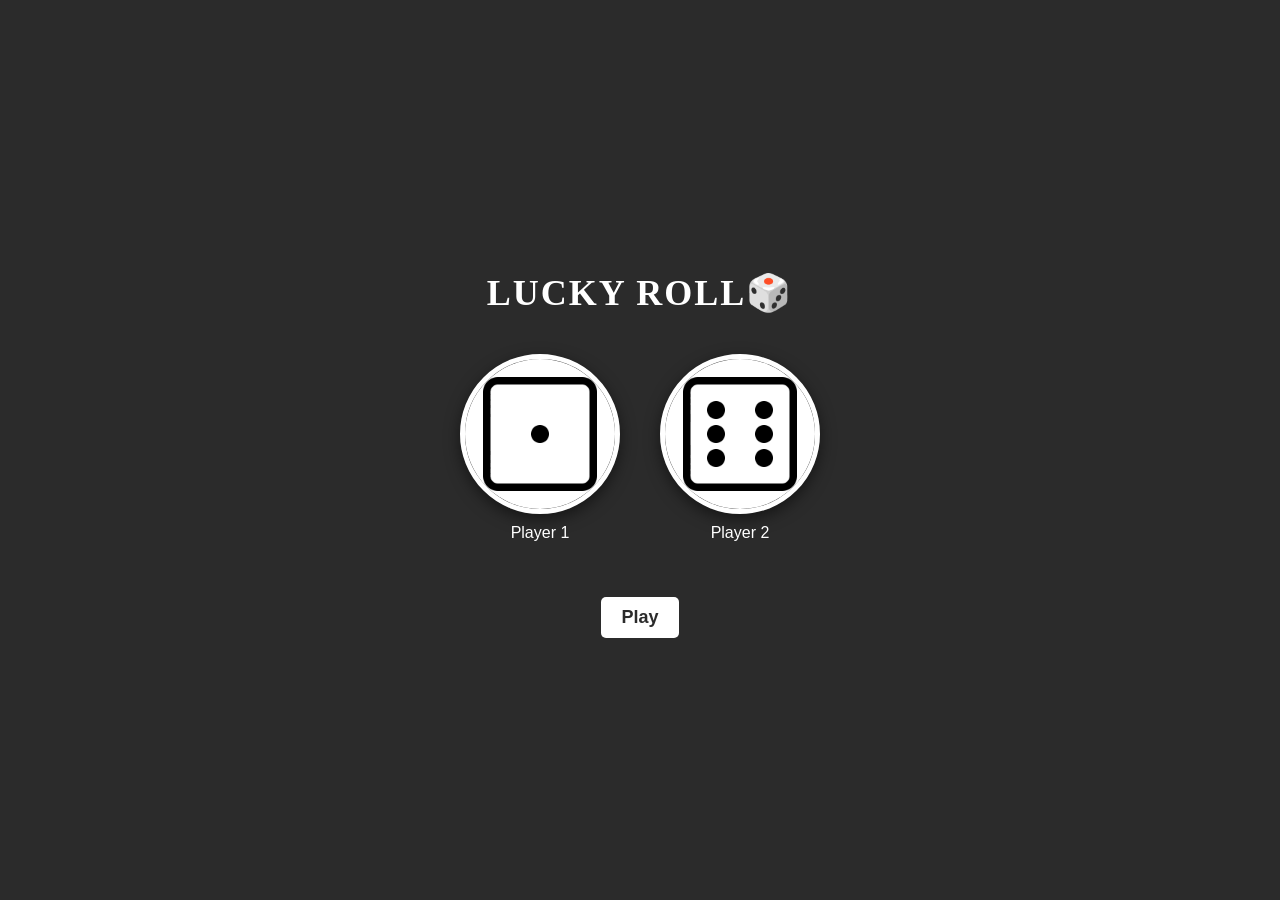
<file: index.html>
<!DOCTYPE html>
<html>
<head>
	<meta charset="utf-8">
	<meta name="viewport" content="width=device-width, initial-scale=1">
	<title>Dice Game</title>
	<link rel="stylesheet" href="dice.css">
</head>
<body>
<div class="container">
	<h1>LUCKY ROLL🎲</h1>
	<h2 id="result" class="hidden"></h2>
	<div class="row">
		<div class="column">
			<img src="Dice 1.png" class="img1" alt="Player 1"></img>
			<p class="player-label">Player 1</p>
		</div>
		<div class="column">
			<img src="Dice 6.png" class="img2" alt="Player 2"></img>
			<p class="player-label">Player 2</p>
		</div>
	</div>
	<button class="play-button">Play</button>
</div>

	<script src="dice.js"></script>
</body>
</html>
</file>
<file: dice.css>
body {
			background-color: #2b2b2b;
			color: #ffffff;
			font-family: 'Segoe UI', Tahoma, Geneva, Verdana, sans-serif;
			text-align: center;
			margin: 0;
			padding: 0;
			display: flex;
			justify-content: center;
			align-items: center;
			height: 100vh;
		}

		.row {
	display: flex;
	flex-direction: column;
	align-items: center;
	margin: 20px;
}

@media (min-width: 768px) {
	.row {
		flex-direction: row;
	}
}

.column {
	display: flex;
	flex-direction: column;
	align-items: center;
	margin: 20px;
}

		
		h1 {
			font-size: 36px;
			margin: 10px;
			letter-spacing: 2px;
			text-transform: uppercase;
			font-family: cursive;
		}


		p {
			font-size: 18px;
			margin: 5px;
		}

		.img1, .img2 {
			width: 150px;
			height: 150px;
			object-fit: cover;
			border: 5px solid #ffffff;
			border-radius: 50%;
			box-shadow: 0 5px 15px rgba(0, 0, 0, 0.5);
		}

		.player-label {
			font-size: 16px;
			margin: 10px;
		}

		#result {
			font-size: 24px;
			margin: 30px;
			text-transform: uppercase;
			border: 2px solid #ffffff;
			padding: 10px 20px;
			border-radius: 10px;
			box-shadow: 0 3px 10px rgba(0, 0, 0, 0.5);
		}

		.play-button {
			margin-top: 5px;
			padding: 10px 20px;
			font-size: 18px;
			background-color: #ffffff;
			border: none;
			border-radius: 5px;
			color: #2b2b2b;
			cursor: pointer;
			transition: background-color 0.3s ease;
			font-weight: bolder;
		}

		.play-button:hover {
			background-color: #f2f2f2;
		}
		#result.hidden {
  display: none;
}

/* Add this media query for smaller screens */
@media (max-width: 768px) {
  .column {
    flex-direction: row;
  }
}

/* Add this media query for larger screens */
@media (min-width: 1024px) {
  .container {
    max-width: 960px;
    margin: 0 auto;
  }
}

/* Add this media query for extra-large screens */
@media (min-width: 1200px) {
  .container {
    max-width: 1140px;
  }
}

/* Adjust styles for responsive layout */
@media (max-width: 768px) {
  .img1, .img2 {
    width: 100px;
    height: 100px;
  }
  .player-label {
    font-size: 14px;
  }
  #result {
    font-size: 20px;
    margin: 20px;
  }
  .play-button {
    margin-top: 10px;
    padding: 8px 16px;
    font-size: 16px;
  }
}
</file>
